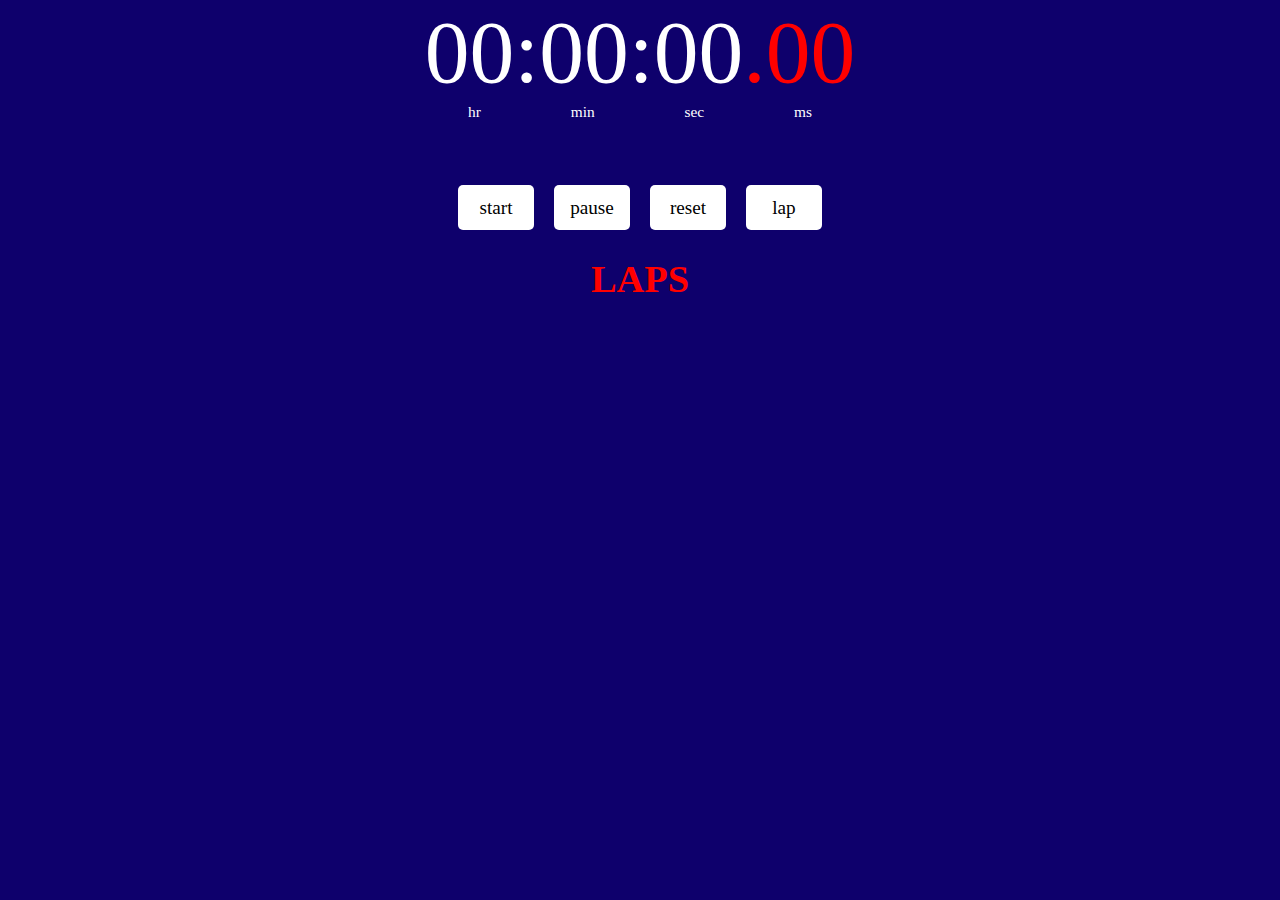
<file: index.html>
<!DOCTYPE html>
<html lang="en">
  <head>
    <meta charset="UTF-8" />
    <meta http-equiv="X-UA-Compatible" content="IE=edge" />
    <meta name="viewport" content="width=device-width, initial-scale=1.0" />
    <title>stopwatch</title>
    <link
      rel="shortcut icon"
      href="https://d1csarkz8obe9u.cloudfront.net/posterpreviews/stopwatch-design-template-421b0fb1b2a63010cde41430ad924886_screen.jpg?ts=1627216699"
      type="image/x-icon"
    />
  </head>
  <link rel="stylesheet" href="css/stopwatch.css" />
  <body>
    <div id="main">
      <div id="time">00:00:00<span>.00</span></div>
        <div id="labels"><span>hr</span><span>min</span><span>sec</span><span>ms</span></div>
      <div id="btn-container">
        <div id="start" class="button"><span>start</span></div>
        <div id="pause" class="button">pause</div>
        <div id="reset" class="button">reset</div>
        <div id="lap" class="button">lap</div>
      </div>
      <h1>LAPS</h1>
      <div id="lap-container">
      </div>
    </div>

    <script src="js/stopwatch.js"></script>
  </body>
</html>
</file>
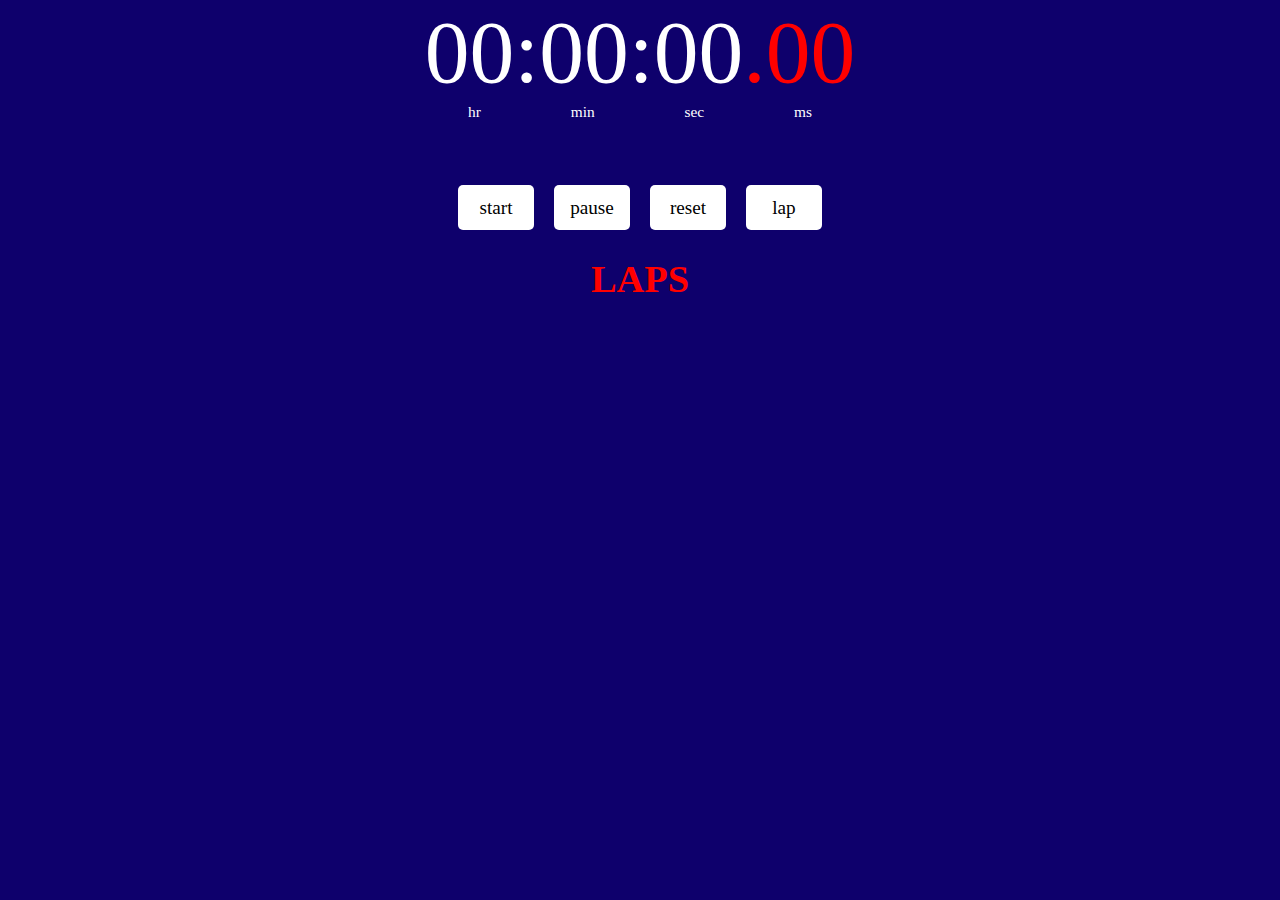
<file: stopwatch.html>
<!DOCTYPE html>
<html lang="en">
  <head>
    <meta charset="UTF-8" />
    <meta http-equiv="X-UA-Compatible" content="IE=edge" />
    <meta name="viewport" content="width=device-width, initial-scale=1.0" />
    <title>stopwatch</title>
    <link
      rel="shortcut icon"
      href="https://d1csarkz8obe9u.cloudfront.net/posterpreviews/stopwatch-design-template-421b0fb1b2a63010cde41430ad924886_screen.jpg?ts=1627216699"
      type="image/x-icon"
    />
  </head>
  <link rel="stylesheet" href="css/stopwatch.css" />
  <body>
    <div id="main">
      <div id="time">00:00:00<span>.00</span></div>
      <!-- <div id="time1">0</div>
        <div id="time2">0</div>
        <div id="time">:</div>
        <div id="time3">0</div>
        <div id="time4">0</div>
        <div id="time">.</div>
        <div id="milli1">0</div>
        <div id="milli2">0</div> -->
        <div id="labels"><span>hr</span><span>min</span><span>sec</span><span>ms</span></div>
      <div id="btn-container">
        <div id="start" class="button"><span>start</span></div>
        <div id="pause" class="button">pause</div>
        <div id="reset" class="button">reset</div>
        <div id="lap" class="button">lap</div>
      </div>
      <h1 style="color: red;font-size: 3vw;">LAPS</h1>
      <div id="lap-container">
      </div>
    </div>

    <script src="js/stopwatch.js"></script>
  </body>
</html>
</file>
<file: css/stopwatch.css>
body{
    margin: 0;
    background-color: rgb(14, 0, 108);
}
#main{
    display: flex;
    justify-content: center;
    align-items: center;
    flex-direction: column;
}
#time{
    font-size: 7vw;
    color: white;
}
#time span{
    color: red;
}
.button{
    background-color: white;
    width:6vw;
    height: 5vh;
    border-radius: 5px;
    font-size: 1.5vw;
    display: flex;
    align-items: center;
    justify-content: center;
    min-height: 42px;
    margin: 0.1vw;
}
.button:hover{
    cursor: pointer;
    background-color: red;
    font-size: 1.7vw;
    width:6.2vw;
    height: 5.2vh;
    margin:0
}
#btn-container{
    display: flex;
    justify-content: space-around;
    align-items: center;
    width:30vw;
    margin-top: 7vh;
}
#labels{
    color: white;
    font-size: 1.2vw;
    display: flex;
    justify-content: space-around;
    align-items: center;
    width:33.9vw;
}
#lap-container{
    display: flex;
    justify-content: center;
    align-items: center;
    flex-direction: column;
    color:white;
    font-size: 3vw;
}
#lap-container div span{
    color: red;
}
h1{
    color: red;
    font-size: 3vw;
}
@media screen and (max-width:1100px){
    #time{
        font-size: 13vw;
    }
    .button, .button:hover{
        width:63vw;
        margin-bottom: 3vh;
        font-size: 3.5vw;
    }
    #btn-container{
        flex-direction: column;
    }
    #labels{
        font-size: 3.5vw;
        width:63.9vw;
    }
    h1{
        font-size: 7.5vw;
    }
    #lap-container{
        font-size: 10.5vw;
    }
}
</file>
